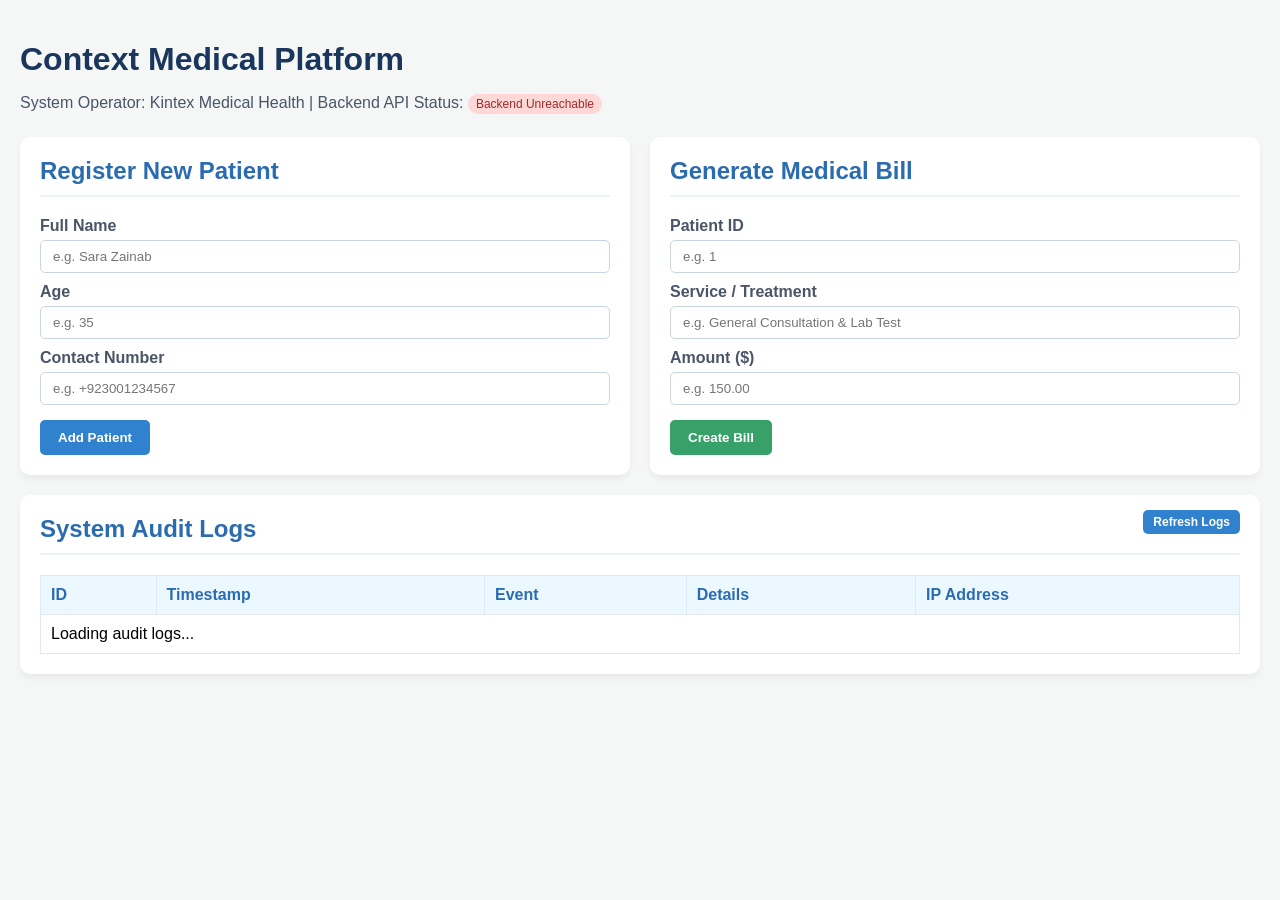
<file: DASHBOARD.HTML>
<!DOCTYPE html>
<html lang="en">
<head>
    <meta charset="UTF-8">
    <meta name="viewport" content="width=device-width, initial-scale=1.0">
    <title>Context Medical Platform Dashboard</title>
    <style>
        * { box-sizing: border-box; font-family: 'Segoe UI', Tahoma, Geneva, Verdana, sans-serif; }
        body { background-color: #f4f7f6; margin: 0; padding: 20px; }
        h1 { color: #1a365d; margin-bottom: 5px; }
        .subtitle { color: #4a5568; margin-bottom: 25px; }
        .grid { display: grid; grid-template-columns: 1fr 1fr; gap: 20px; }
        .card { background: white; padding: 20px; border-radius: 10px; box-shadow: 0 4px 6px rgba(0,0,0,0.05); }
        .full-width { grid-column: span 2; }
        h2 { color: #2b6cb0; margin-top: 0; border-bottom: 2px solid #edf2f7; padding-bottom: 10px; }
        label { display: block; margin-top: 10px; font-weight: 600; color: #4a5568; }
        input { width: 100%; padding: 8px 12px; margin-top: 5px; border: 1px solid #cbd5e0; border-radius: 5px; }
        button { margin-top: 15px; background-color: #3182ce; color: white; border: none; padding: 10px 18px; border-radius: 5px; cursor: pointer; font-weight: bold; }
        button:hover { background-color: #2b6cb0; }
        table { width: 100%; border-collapse: collapse; margin-top: 15px; }
        th, td { border: 1px solid #e2e8f0; padding: 10px; text-align: left; }
        th { background-color: #ebf8ff; color: #2b6cb0; }
        .status-badge { background: #c6f6d5; color: #22543d; padding: 3px 8px; border-radius: 12px; font-size: 12px; }
    </style>
</head>
<body>

    <h1>Context Medical Platform</h1>
    <p class="subtitle">System Operator: Kintex Medical Health | Backend API Status: <span class="status-badge" id="apiStatus">Checking...</span></p>

    <div class="grid">
        <!-- 1. Patient Registration -->
        <div class="card">
            <h2>Register New Patient</h2>
            <form id="patientForm">
                <label>Full Name</label>
                <input type="text" id="patientName" placeholder="e.g. Sara Zainab" required>
                
                <label>Age</label>
                <input type="number" id="patientAge" placeholder="e.g. 35" required>
                
                <label>Contact Number</label>
                <input type="text" id="patientContact" placeholder="e.g. +923001234567" required>
                
                <button type="submit">Add Patient</button>
            </form>
        </div>

        <!-- 2. Medical Billing Generator -->
        <div class="card">
            <h2>Generate Medical Bill</h2>
            <form id="billingForm">
                <label>Patient ID</label>
                <input type="number" id="billPatientId" placeholder="e.g. 1" required>
                
                <label>Service / Treatment</label>
                <input type="text" id="billService" placeholder="e.g. General Consultation & Lab Test" required>
                
                <label>Amount ($)</label>
                <input type="number" step="0.01" id="billAmount" placeholder="e.g. 150.00" required>
                
                <button type="submit" style="background-color: #38a169;">Create Bill</button>
            </form>
        </div>

        <!-- 3. Live System Audit Logs -->
        <div class="card full-width">
            <h2>System Audit Logs <button onclick="fetchAuditLogs()" style="float: right; margin-top: -5px; padding: 5px 10px; font-size: 12px;">Refresh Logs</button></h2>
            <table>
                <thead>
                    <tr>
                        <th>ID</th>
                        <th>Timestamp</th>
                        <th>Event</th>
                        <th>Details</th>
                        <th>IP Address</th>
                    </tr>
                </thead>
                <tbody id="auditLogsTable">
                    <tr><td colspan="5">Loading audit logs...</td></tr>
                </tbody>
            </table>
        </div>
    </div>

    <script>
        const API_URL = "http://127.0.0.1:8000";

        // Check API Status
        async function checkStatus() {
            try {
                const res = await fetch(`${API_URL}/`);
                const data = await res.json();
                if (data.status === 'Active') {
                    document.getElementById('apiStatus').innerText = 'Connected';
                    document.getElementById('apiStatus').style.background = '#c6f6d5';
                    document.getElementById('apiStatus').style.color = '#22543d';
                }
            } catch (err) {
                document.getElementById('apiStatus').innerText = 'Backend Unreachable';
                document.getElementById('apiStatus').style.background = '#fed7d7';
                document.getElementById('apiStatus').style.color = '#9b2c2c';
            }
        }

        // Register Patient Form Handler
        document.getElementById('patientForm').addEventListener('submit', async (e) => {
            e.preventDefault(); // Page refresh hone se roknay ke liye

            const payload = {
                full_name: document.getElementById('patientName').value,
                age: parseInt(document.getElementById('patientAge').value),
                contact: document.getElementById('patientContact').value
            };

            try {
                const res = await fetch(`${API_URL}/patients/`, {
                    method: 'POST',
                    headers: { 'Content-Type': 'application/json' },
                    body: JSON.stringify(payload)
                });

                if (res.ok) {
                    alert('Patient Registered Successfully!');
                    document.getElementById('patientForm').reset();
                    fetchAuditLogs();
                } else {
                    alert('Server Error: Patient registration failed.');
                }
            } catch (err) {
                alert('Medical backend could not be reached. Make sure Uvicorn server is running on http://127.0.0.1:8000');
            }
        });

        // Generate Billing Claim Handler
        document.getElementById('billingForm').addEventListener('submit', async (e) => {
            e.preventDefault(); // Page refresh hone se roknay ke liye

            const payload = {
                patient_id: parseInt(document.getElementById('billPatientId').value),
                service_name: document.getElementById('billService').value,
                amount: parseFloat(document.getElementById('billAmount').value)
            };

            try {
                const res = await fetch(`${API_URL}/billing/`, {
                    method: 'POST',
                    headers: { 'Content-Type': 'application/json' },
                    body: JSON.stringify(payload)
                });

                if (res.ok) {
                    alert('Medical Bill Created Successfully!');
                    document.getElementById('billingForm').reset();
                    fetchAuditLogs();
                } else {
                    alert('Error: Patient ID not found in database.');
                }
            } catch (err) {
                alert('Medical backend could not be reached. Make sure Uvicorn server is running on http://127.0.0.1:8000');
            }
        });

        // Fetch System Audit Logs
        async function fetchAuditLogs() {
            try {
                const res = await fetch(`${API_URL}/audit-logs/`);
                const logs = await res.json();
                const tbody = document.getElementById('auditLogsTable');
                tbody.innerHTML = '';

                if (logs.length === 0) {
                    tbody.innerHTML = '<tr><td colspan="5">No audit logs found.</td></tr>';
                    return;
                }

                logs.forEach(log => {
                    const row = `<tr>
                        <td>${log.id}</td>
                        <td>${new Date(log.timestamp).toLocaleString()}</td>
                        <td><strong>${log.event}</strong></td>
                        <td>${log.details}</td>
                        <td>${log.ip_address}</td>
                    </tr>`;
                    tbody.innerHTML += row;
                });
            } catch (err) {
                console.error("Failed to load audit logs", err);
            }
        }

        // Initialize Page
        checkStatus();
        fetchAuditLogs();
    </script>
</body>
</html>
</file>
